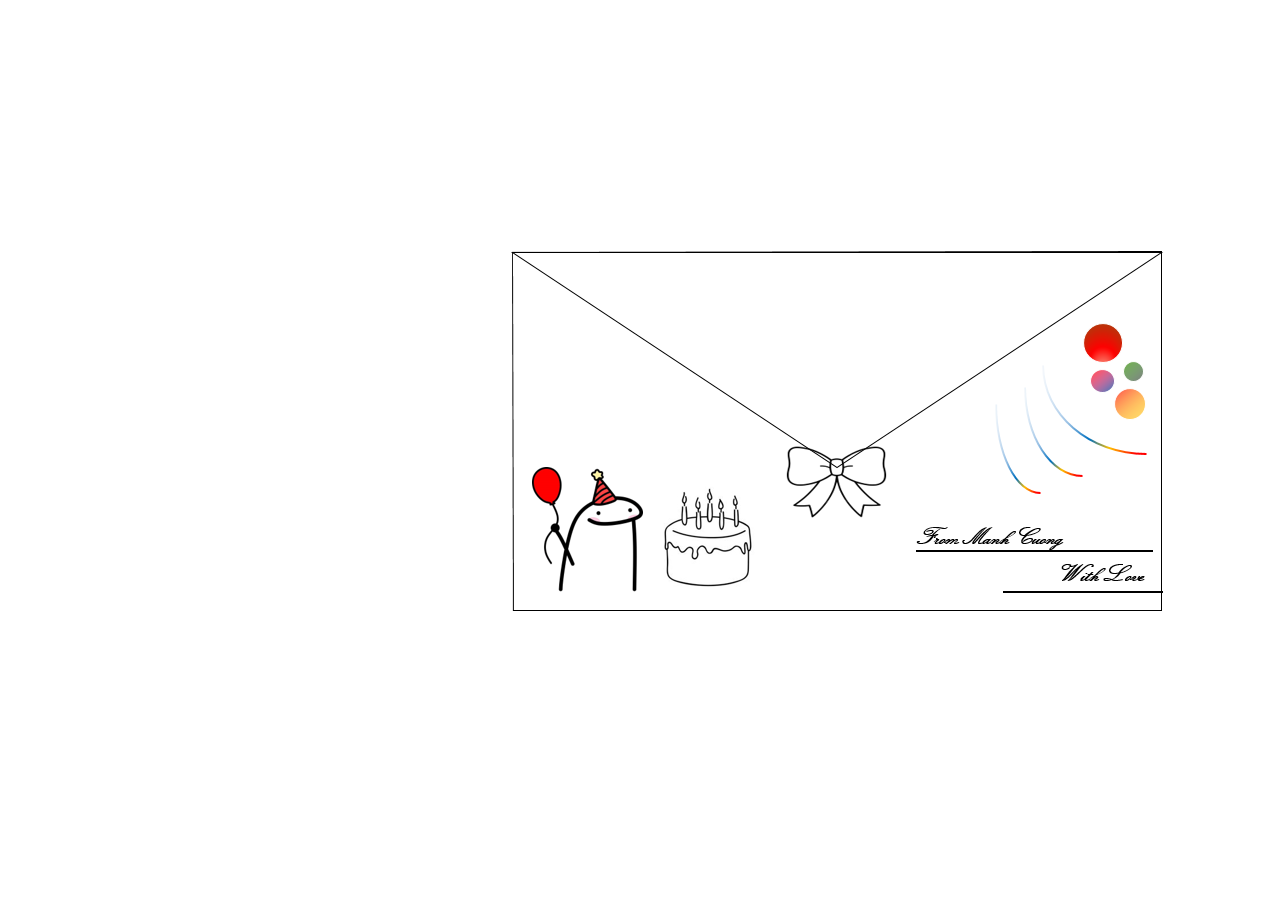
<file: index.html>
<!DOCTYPE html>
<html lang="en">
  <head>
    <meta charset="UTF-8" />
    <meta http-equiv="X-UA-Compatible" content="IE=edge" />
    <meta name="viewport" content="width=device-width, initial-scale=1.0" />
    <title>7-1-2023</title>
    <link rel="stylesheet" href="./asset/css/reset.css" />
    <link rel="stylesheet" href="./asset/css/style.css" />
    <link rel="apple-touch-icon" sizes="57x57" href="/apple-icon-57x57.png" />
    <link rel="apple-touch-icon" sizes="60x60" href="/apple-icon-60x60.png" />
    <link rel="apple-touch-icon" sizes="72x72" href="/apple-icon-72x72.png" />
    <link rel="apple-touch-icon" sizes="76x76" href="/apple-icon-76x76.png" />
    <link
      rel="apple-touch-icon"
      sizes="114x114"
      href="/apple-icon-114x114.png"
    />
    <link
      rel="apple-touch-icon"
      sizes="120x120"
      href="/apple-icon-120x120.png"
    />
    <link
      rel="apple-touch-icon"
      sizes="144x144"
      href="/apple-icon-144x144.png"
    />
    <link
      rel="apple-touch-icon"
      sizes="152x152"
      href="/apple-icon-152x152.png"
    />
    <link
      rel="apple-touch-icon"
      sizes="180x180"
      href="/apple-icon-180x180.png"
    />
    <link
      rel="icon"
      type="image/png"
      sizes="192x192"
      href="/android-icon-192x192.png"
    />
    <link rel="icon" type="image/png" sizes="32x32" href="/favicon-32x32.png" />
    <link rel="icon" type="image/png" sizes="96x96" href="/favicon-96x96.png" />
    <link rel="icon" type="image/png" sizes="16x16" href="/favicon-16x16.png" />
    <link rel="manifest" href="/manifest.json" />
    <link
      rel="stylesheet"
      href="https://cdnjs.cloudflare.com/ajax/libs/font-awesome/6.2.1/css/all.min.css"
    />
    <meta name="msapplication-TileColor" content="#ffffff" />
    <meta name="msapplication-TileImage" content="/ms-icon-144x144.png" />
    <meta name="theme-color" content="#ffffff" />
  </head>
  <body>
    <div class="hinh-nen">
      <div class="gift">
        <div class="mail-close">
          <a href="#!"
            ><img src="./asset/img/mail-close.png" alt="" class="mail"
          /></a>
        </div>
        <div class="mail-open">
          <img src="./asset/img/mail-open.png" alt="" class="mail" />
          <div class="loichuc">
            <p>
              Ngày hôm nay ta cùng họp hoan nơi đây Ngồi bên nhau ta hát mừng
              sinh nhật Một hai ba ta cùng thổi tắt nến Happy birthday. Happy
              birthday to you. All this day all together the will be I am will
              all sing for your birthday One two three we blow up the candles
              Happy birthday, happy birthday to you Happy birthday, happy
              birthday to you And happy birthday, happy birthday to you.
            </p>
            <p style="color: darkblue">
              Chúc mừng sinh nhật. Ngày càng xinh đẹp, khỏe mạnh và giàu. Thành
              công trên con đường mình chọn.:v
            </p>
            <img src="./asset/img/tym4.png" alt="" class="tym4" />
            <img src="./asset/img/tym5.png" alt="" class="tym5" />
            <img src="./asset/img/tym6.png" alt="" class="tym6" />
          </div>
          <img src="./asset/img/tym2.png" alt="" />
          <img src="./asset/img/tym3.png" alt="" />
        </div>
      </div>
    </div>
  </body>
</html>
</file>
<file: asset/css/style.css>
* {
  box-sizing: border-box;
}
.html {
  font-size: 62.5%;
}
body {
  font-size: 16px;
  font-family: sans-serif;
}
.hinh-nen {
  position: relative;
}
.gift {
  height: calc(100vh -400px);
  margin: 200px 460px;
}
.mail {
  margin-left: auto;
  margin-right: auto;
  display: block;
}
.mail-close {
  margin-top: 104px;
  cursor: pointer;
  padding: 50px;
}
.gift:hover .mail-close {
  display: none;
}

.mail-open {
  display: none;
  margin-top: -135px;
}

.gift:hover .mail-open {
  display: block;
}
.loichuc {
  font-style: italic;
  font-weight: 700;
  font-size: 18px;
  word-wrap: break-word;
  line-height: 2;
}
.tym4 {
  position: absolute;
  top: 0;
  left: 0;
  width: 600px;
}
.tym5 {
  position: absolute;
  top: 0;
  right: 0;
  width: 600px;
}
.tym6 {
  position: absolute;
  top: -80px;
  left: 480px;
  height: 100px;
  width: 900px;
}
</file>
